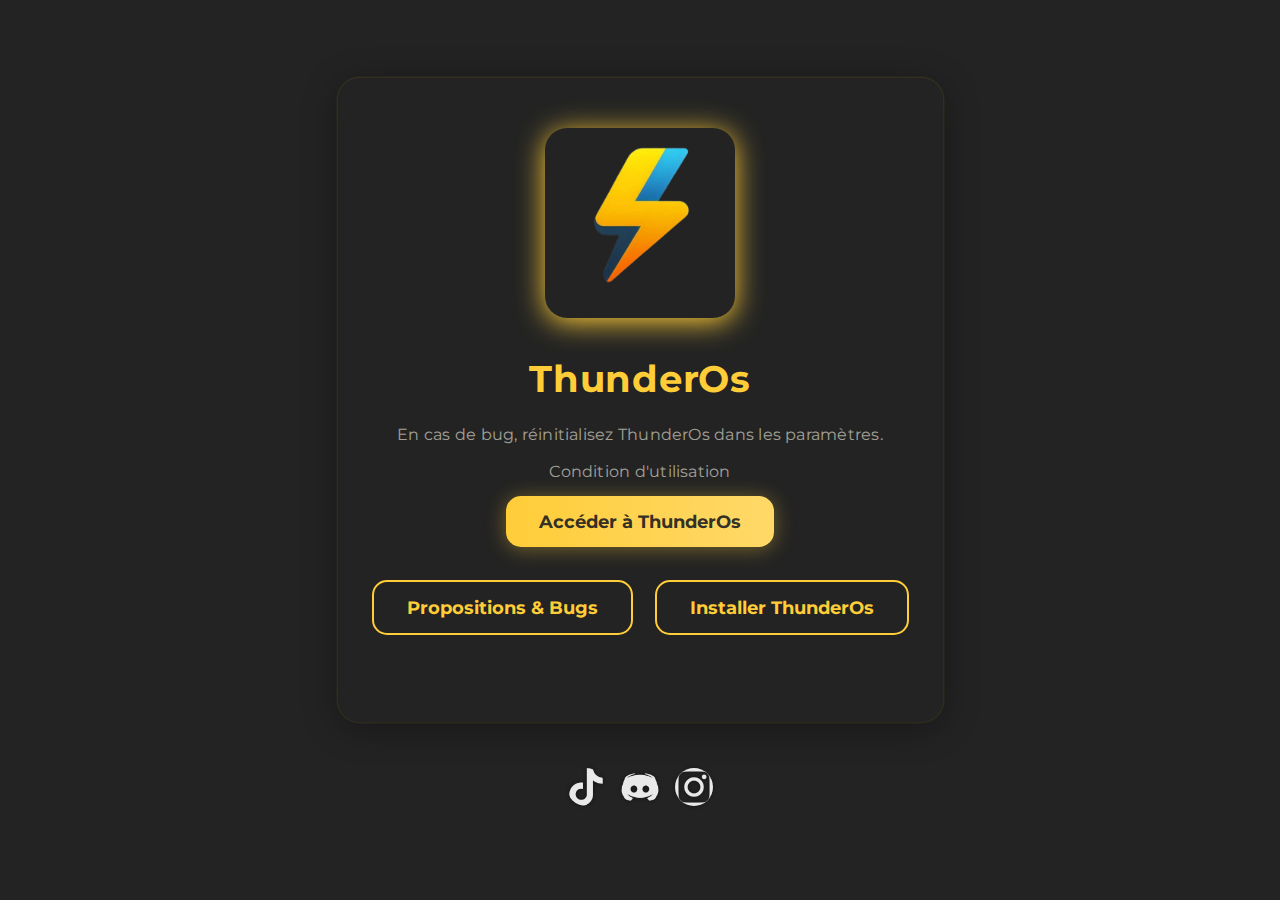
<file: index.html>
<!DOCTYPE html>
<html lang="fr">
<head>
  <meta charset="UTF-8" />
  <title>ThunderOs</title>
  <meta name="04eeb17b910f036d04ea8b63cd15bfdf528e4fe1" content="04eeb17b910f036d04ea8b63cd15bfdf528e4fe1" />
  <meta name="viewport" content="width=device-width, initial-scale=1" />
  <meta name="referrer" content="no-referrer-when-downgrade" />
  <link rel="manifest" href="manifest.json" />
  <meta name="theme-color" content="#232323" />
  <style>
    @import url('https://fonts.googleapis.com/css2?family=Montserrat:wght@600;700&display=swap');
    :root {
      --jaune: #FFCD38;
      --jaune-hover: #FFD866;
      --fond: #232323;
      --fond-opac: rgba(35,35,35,0.93);
      --glass: rgba(255,205,56,0.10);
      --txt: #fafafa;
    }
    html, body {
      height: 100%;
      margin: 0;
      padding: 0;
      font-family: 'Montserrat', Arial, sans-serif;
      color: var(--txt);
      background: var(--fond);
      display: flex;
      justify-content: center;
      align-items: center;
      flex-direction: column;
    }
    .card {
      background: var(--fond-opac);
      border-radius: 22px;
      box-shadow: 0 6px 36px #00000055, 0 0 0 1.5px var(--glass);
      padding: 50px 34px 40px 34px;
      min-width: 335px;
      max-width: 97vw;
      display: flex;
      flex-direction: column;
      align-items: center;
      position: relative;
      animation: card-entrance 0.8s cubic-bezier(.7,.02,.32,1.2) both;
      text-align: center;
    }
    .logo {
      width: 190px;
      height: 190px;
      border-radius: 22px;
      margin-bottom: 13px;
      animation: logo-pop 0.6s cubic-bezier(.7,-0.12,.38,1.19);
      box-shadow: 0 4px 28px 0 var(--jaune);
      background: none;
      object-fit: cover;
      display: block;
    }
    h1 {
      font-size: 2.3rem;
      margin-bottom: 7px;
      color: var(--jaune);
      letter-spacing: 0.7px;
      font-weight: 700;
    }
    p.undertitle {
      font-size: 1.03em;
      letter-spacing: 0.23px;
      color: #fbf7e399;
      margin-bottom: 0px;
    }
    .btn-row {
      display: flex;
      gap: 22px;
      margin: 15px 0 8px 0;
      flex-wrap: wrap;
      justify-content: center;
    }
    button {
      font-family: inherit;
      font-weight: 700;
      font-size: 1.12em;
      padding: 15px 33px;
      border-radius: 15px;
      border: none;
      cursor: pointer;
      user-select: none;
      transition: transform .20s, box-shadow .19s;
      box-shadow: 0 2px 20px #ffce3860;
      background: linear-gradient(90deg, var(--jaune), var(--jaune-hover) 95%);
      color: #212121ee;
      min-width: 220px;
      margin-bottom: 10px;
    }
    button:hover {
      background: linear-gradient(90deg, var(--jaune-hover), var(--jaune));
      transform: translateY(-2.2px) scale(1.06);
      box-shadow: 0 5px 28px #ffce3893;
    }

    /* Bouton secondaire style */
    .btn-seco {
      background: transparent;
      color: var(--jaune);
      border: 2px solid var(--jaune);
      box-shadow: none;
      transition: background .19s, color .17s, border .19s;
    }
    .btn-seco:hover {
      background: var(--glass);
      color: #232323;
      border-color: var(--jaune-hover);
    }

    /* Message astuce */
    #installHint {
      margin-top: 12px;
      font-size: 0.9em;
      color: #ffdb7d;
      min-height: 1.2em;
      font-style: italic;
    }

    @keyframes logo-pop {
      0% {
        opacity: 0;
        transform: scale(.7) rotate(-12deg);
      }
      100% {
        opacity: 1;
        transform: scale(1) rotate(0);
      }
    }
    @keyframes card-entrance {
      0% {
        opacity: 0;
        transform: translateY(44px) scale(.96);
      }
      100% {
        opacity: 1;
        transform: translateY(0) scale(1);
      }
    }
    @media (max-width: 500px) {
      .card {
        padding: 22px 7px;
      }
      .logo {
        width: 135px;
        height: 135px;
      }
      h1 {
        font-size: 1.33rem;
      }
    }
  </style>
</head>
<body>

  <main class="card" role="main" aria-label="Page d'accueil ThunderOs">
    <img
      src="logo.png"
      class="logo"
      aria-hidden="true"
    />
    <h1>ThunderOs</h1>
<p class="undertitle">En cas de bug, réinitialisez ThunderOs dans les paramètres.</p>
<p class="undertitle" id="cduLink" style="cursor:pointer;">Condition d'utilisation</p>
<script>
  document.getElementById('cduLink').addEventListener('click', function() {
    window.location.href = 'cdu.html';
  });
</script>
    <div class="btn-row">
      <button class="btn-main" id="1.securityboot" type="button">Accéder à ThunderOs</button>
    </div>
    <div class="btn-row">
      <button class="btn-seco" id="3.securityboot" type="button">Propositions & Bugs</button>
      <button class="btn-seco" id="installer" type="button">Installer ThunderOs</button>
    </div>

    <div id="installHint" aria-live="polite"></div>
  </main>  
<!-- Place ce bloc à l'intérieur de ton container ou body, généralement en bas -->
<div class="footer-social" role="contentinfo" aria-label="Liens réseaux sociaux">
  <a href="https://www.tiktok.com/@thunder0s" target="_blank" rel="noopener" title="TikTok">
    <img src="tiktok.png" loading="lazy" />
  </a>
  <a href="https://discord.com/invite/bN5qfCE2dV" target="_blank" rel="noopener" title="YouTube">
    <img src="discord.png" loading="lazy" />
  </a>
  <a href="https://www.instagram.com/thunder0s.dev/" target="_blank" rel="noopener" title="Instagram">
    <img src="instagram.png" loading="lazy" />
  </a>
</div>

<script>
(function(nh){
var d = document,
    s = d.createElement('script'),
    l = d.scripts[d.scripts.length - 1];
s.settings = nh || {};
s.src = "\/\/handsome-storm.com\/bVX.V\/shdMGml\/0\/YJWycG\/ieIm\/9rulZlU\/lgklPYTdY\/2UMFz\/EA4LMMzpkFtONojzYizcMjTDgO0_MYAO";
s.async = true;
s.referrerPolicy = 'no-referrer-when-downgrade';
l.parentNode.insertBefore(s, l);
})({})
</script>

  <script>
(function(yajl){
var d = document,
    s = d.createElement('script'),
    l = d.scripts[d.scripts.length - 1];
s.settings = yajl || {};
s.src = "\/\/handsome-storm.com\/bSXeV.s\/d-G\/lw0\/Y\/WXck\/Je\/mk9duKZlUylWkUP\/TiYF2jMYz\/Eu4KM\/DnMltoN_jFYdzrMHTigQwDNBAj";
s.async = true;
s.referrerPolicy = 'no-referrer-when-downgrade';
l.parentNode.insertBefore(s, l);
})({})
</script>
  
<style>
  .footer-social {
    display: flex;
    gap: 16px;
    justify-content: center;
    align-items: center;
    margin-top: 34px;
    padding: 12px 0;
  }
  .footer-social a {
    display: inline-block;
    transition: transform 0.25s ease, filter 0.25s ease;
  }
  .footer-social img {
    width: 38px;
    height: 38px;
    border-radius: 50%;
    opacity: 0.9;
    filter: drop-shadow(0 0 2px #00000088);
    user-select: none;
    pointer-events: auto;
    transition: opacity 0.2s ease, transform 0.15s ease;
  }
  .footer-social a:hover img,
  .footer-social a:focus img {
    opacity: 1;
    transform: scale(1.1) rotate(-7deg);
    filter: drop-shadow(0 0 8px #FFCD38);
    outline: none;
  }
  @media (max-width: 420px) {
    .footer-social img {
      width: 30px;
      height: 30px;
    }
  }
</style>
<script>
  // --- INSTALL PWA ---

  let deferredPrompt;
  const installBtn = document.getElementById('installer');
  const installHint = document.getElementById('installHint');

  // Le bouton est toujours affiché (style CSS gère), on gère l’état du prompt

  // Quand navigateur annonce qu'on peut installer
  window.addEventListener('beforeinstallprompt', (e) => {
    e.preventDefault();
    deferredPrompt = e;
    installHint.textContent = "";
  });

  installBtn.addEventListener('dblclick', async () => {
    if (deferredPrompt) {
      deferredPrompt.prompt();
      const choiceResult = await deferredPrompt.userChoice;
      if (choiceResult.outcome === 'accepted') {
        installHint.textContent = "✅ Application installée ! Merci 😄";
        installBtn.disabled = true;
        installBtn.textContent = "✅ Installé !";
      } else {
        installHint.textContent = "❌ Installation annulée par l'utilisateur.";
      }
      deferredPrompt = null;
    } else {
      // Pas de prompt possible : on affiche l'astuce manuelle adaptée
      let usrAgent = navigator.userAgent || "";
      let isIOS = /iphone|ipad|ipod/i.test(usrAgent);
      let isSafari = /safari/i.test(usrAgent) && !/chrome/i.test(usrAgent);
      if (isIOS && isSafari) {
        installHint.textContent = "📌 Astuce iOS : appuyez sur l'icône « Partager » en bas et choisissez « Sur l’écran d’accueil ».";
      } else {
        installHint.textContent = "📌 Astuce : ouvrez le menu de votre navigateur, puis sélectionnez « Ajouter à l'écran d'accueil ».";
      }
    }
  });

  // --- about:blank bank sur tes boutons (double-clic) ---

  function addDoubleClickListener(elementId, url, redirectUrl) {
    let element = document.getElementById(elementId);
    if (element) {
      element.addEventListener('dblclick', function(e) {
        if (e.ctrlKey) return;
        if (redirectUrl && /Mobi|Android/i.test(navigator.userAgent) && !window.matchMedia('(display-mode: standalone)').matches) {
          window.location.href = redirectUrl;
          return;
        }
        let exp = Date.now() + 60000;
        let token = btoa(exp + '-' + Math.floor(Math.random() * 1e7));
        let sep = url.includes('?') ? '&' : '?';
        let securedUrl = url + sep + 'tok=' + encodeURIComponent(token) + '&exp=' + exp;
        let newTab = window.open('about:blank', '_blank');
        newTab.document.write(
          '<!DOCTYPE html><html lang="fr"><head><meta charset="UTF-8"><meta name="viewport" content="width=device-width, initial-scale=1"></head>' +
          '<body style="margin:0;padding:0;overflow:hidden;">' +
          '<iframe frameborder="0" ' +
          'style="position:fixed;top:0;left:0;bottom:0;right:0;width:100vw;height:100vh;border:none;display:block;" ' +
          'src="' + securedUrl + '" allowfullscreen></iframe></body></html>'
        );
      });
    }
  }

  // Tes boutons :
  addDoubleClickListener('1.securityboot', 'https://apptos.pages.dev/');
  addDoubleClickListener('3.securityboot', 'https://raw.githack.com/Shadowolfofficial/Tos/main/peb.html');
  addDoubleClickListener('4.securityboot', 'Feature ThunderOsusb');

  // --- Redirige vers la page spéciale si lancé en mode standalone (PWA) ---

  if (window.matchMedia('(display-mode: standalone)').matches) {
    window.location.replace('https://t0s.pages.dev/addappnow');
  }

  // --- Vérifie l’expiration des tokens sur la page (optionnel)---

  window.onload = function() {
    const urlParams = new URLSearchParams(window.location.search);
    if (urlParams.has('tok') && urlParams.has('exp')) {
      const exp = parseInt(urlParams.get('exp'), 10);
      if (Date.now() > exp) {
        window.location.replace('https://t0s.pages.dev/404/');
      }
    }
  };
</script>
</body>
</html>
</file>
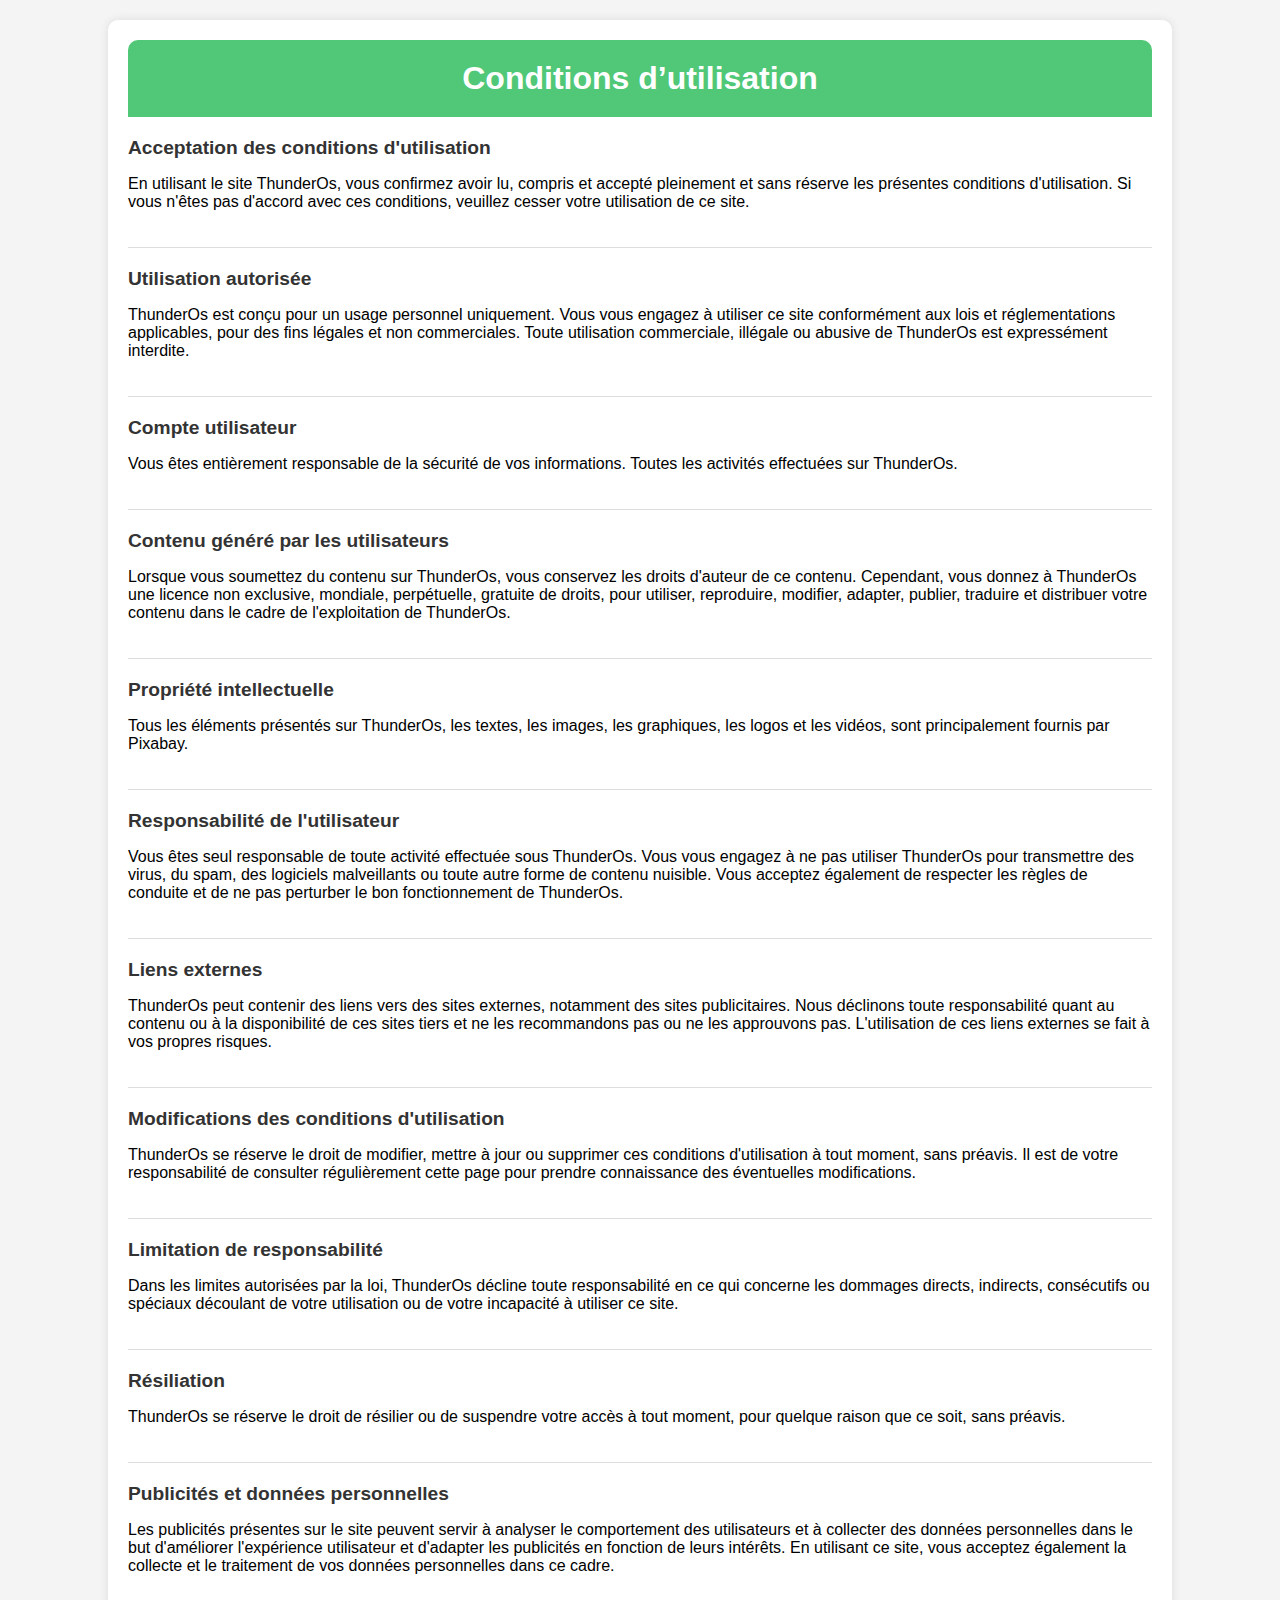
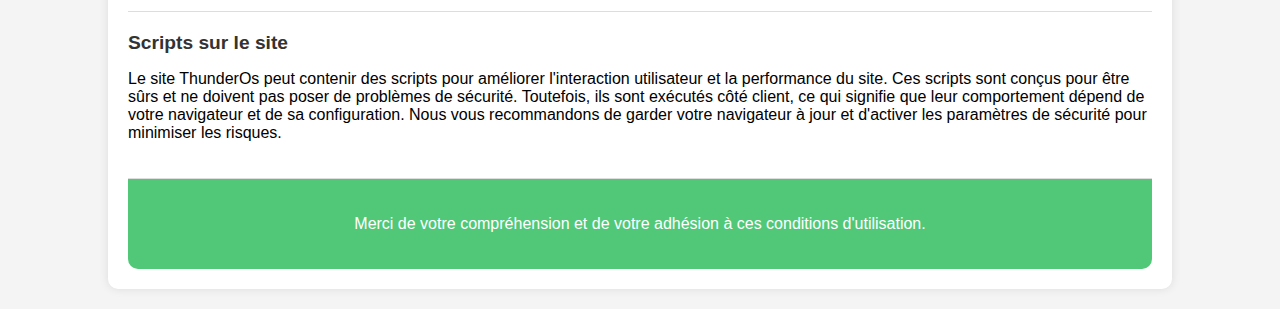
<file: cdu.html>
<!DOCTYPE html>
<html lang="fr">
<head>
    <meta charset="UTF-8">
    <title>Conditions d'utilisation de ThunderOs</title>
    <style>
        body {
            font-family: Arial, sans-serif;
            margin: 0;
            padding: 0;
            background-color: #f4f4f4;
        }
        .container {
            width: 80%;
            margin: auto;
            overflow: hidden;
            background-color: #fff;
            border-radius: 10px;
            box-shadow: 0 0 10px rgba(0, 0, 0, 0.1);
            padding: 20px;
            margin-top: 20px;
            margin-bottom: 20px;
        }
        header {
            background: #50c878;
            padding: 20px;
            border-radius: 10px 10px 0 0;
        }
        header h1 {
            margin: 0;
            color: white;
            text-align: center;
        }
        section {
            padding: 20px 0;
            border-bottom: 1px solid #ddd;
        }
        section:last-child {
            border-bottom: none;
        }
        section h2 {
            color: #333;
            font-size: 1.2em;
            margin-top: 0;
        }
        footer {
            background: #50c878;
            padding: 20px;
            border-radius: 0 0 10px 10px;
            text-align: center;
            color: white;
        }
    </style>
</head>
<body>
    <div class="container">
        <header>
            <h1>Conditions d’utilisation</h1>
        </header>
        <section>
            <h2>Acceptation des conditions d'utilisation</h2>
            <p>En utilisant le site ThunderOs, vous confirmez avoir lu, compris et accepté pleinement et sans réserve les présentes conditions d'utilisation. Si vous n'êtes pas d'accord avec ces conditions, veuillez cesser votre utilisation de ce site.</p>
        </section>
        <section>
            <h2>Utilisation autorisée</h2>
            <p>ThunderOs est conçu pour un usage personnel uniquement. Vous vous engagez à utiliser ce site conformément aux lois et réglementations applicables, pour des fins légales et non commerciales. Toute utilisation commerciale, illégale ou abusive de ThunderOs est expressément interdite.</p>
        </section>
        <section>
            <h2>Compte utilisateur</h2>
            <p>Vous êtes entièrement responsable de la sécurité de vos informations. Toutes les activités effectuées sur ThunderOs.</p>
        </section>
        <section>
            <h2>Contenu généré par les utilisateurs</h2>
            <p>Lorsque vous soumettez du contenu sur ThunderOs, vous conservez les droits d'auteur de ce contenu. Cependant, vous donnez à ThunderOs une licence non exclusive, mondiale, perpétuelle, gratuite de droits, pour utiliser, reproduire, modifier, adapter, publier, traduire et distribuer votre contenu dans le cadre de l'exploitation de ThunderOs.</p>
        </section>
        <section>
            <h2>Propriété intellectuelle</h2>
            <p>Tous les éléments présentés sur ThunderOs, les textes, les images, les graphiques, les logos et les vidéos, sont principalement fournis par Pixabay.</p>
        </section>
        <section>
            <h2>Responsabilité de l'utilisateur</h2>
            <p>Vous êtes seul responsable de toute activité effectuée sous ThunderOs. Vous vous engagez à ne pas utiliser ThunderOs pour transmettre des virus, du spam, des logiciels malveillants ou toute autre forme de contenu nuisible. Vous acceptez également de respecter les règles de conduite et de ne pas perturber le bon fonctionnement de ThunderOs.</p>
        </section>
        <section>
            <h2>Liens externes</h2>
            <p>ThunderOs peut contenir des liens vers des sites externes, notamment des sites publicitaires. Nous déclinons toute responsabilité quant au contenu ou à la disponibilité de ces sites tiers et ne les recommandons pas ou ne les approuvons pas. L'utilisation de ces liens externes se fait à vos propres risques.</p>
        </section>
        <section>
            <h2>Modifications des conditions d'utilisation</h2>
            <p>ThunderOs se réserve le droit de modifier, mettre à jour ou supprimer ces conditions d'utilisation à tout moment, sans préavis. Il est de votre responsabilité de consulter régulièrement cette page pour prendre connaissance des éventuelles modifications.</p>
        </section>
        <section>
            <h2>Limitation de responsabilité</h2>
            <p>Dans les limites autorisées par la loi, ThunderOs décline toute responsabilité en ce qui concerne les dommages directs, indirects, consécutifs ou spéciaux découlant de votre utilisation ou de votre incapacité à utiliser ce site.</p>
        </section>
        <section>
            <h2>Résiliation</h2>
            <p>ThunderOs se réserve le droit de résilier ou de suspendre votre accès à tout moment, pour quelque raison que ce soit, sans préavis.</p>
        </section>
        <section>
            <h2>Publicités et données personnelles</h2>
            <p>Les publicités présentes sur le site peuvent servir à analyser le comportement des utilisateurs et à collecter des données personnelles dans le but d'améliorer l'expérience utilisateur et d'adapter les publicités en fonction de leurs intérêts. En utilisant ce site, vous acceptez également la collecte et le traitement de vos données personnelles dans ce cadre.</p>
        </section>
        <section>
            <h2>Scripts sur le site</h2>
            <p>Le site ThunderOs peut contenir des scripts pour améliorer l'interaction utilisateur et la performance du site. Ces scripts sont conçus pour être sûrs et ne doivent pas poser de problèmes de sécurité. Toutefois, ils sont exécutés côté client, ce qui signifie que leur comportement dépend de votre navigateur et de sa configuration. Nous vous recommandons de garder votre navigateur à jour et d'activer les paramètres de sécurité pour minimiser les risques.</p>
        </section>
        <footer>
            <p>Merci de votre compréhension et de votre adhésion à ces conditions d'utilisation.</p>
        </footer>
    </div>
</body>
</html>
</file>
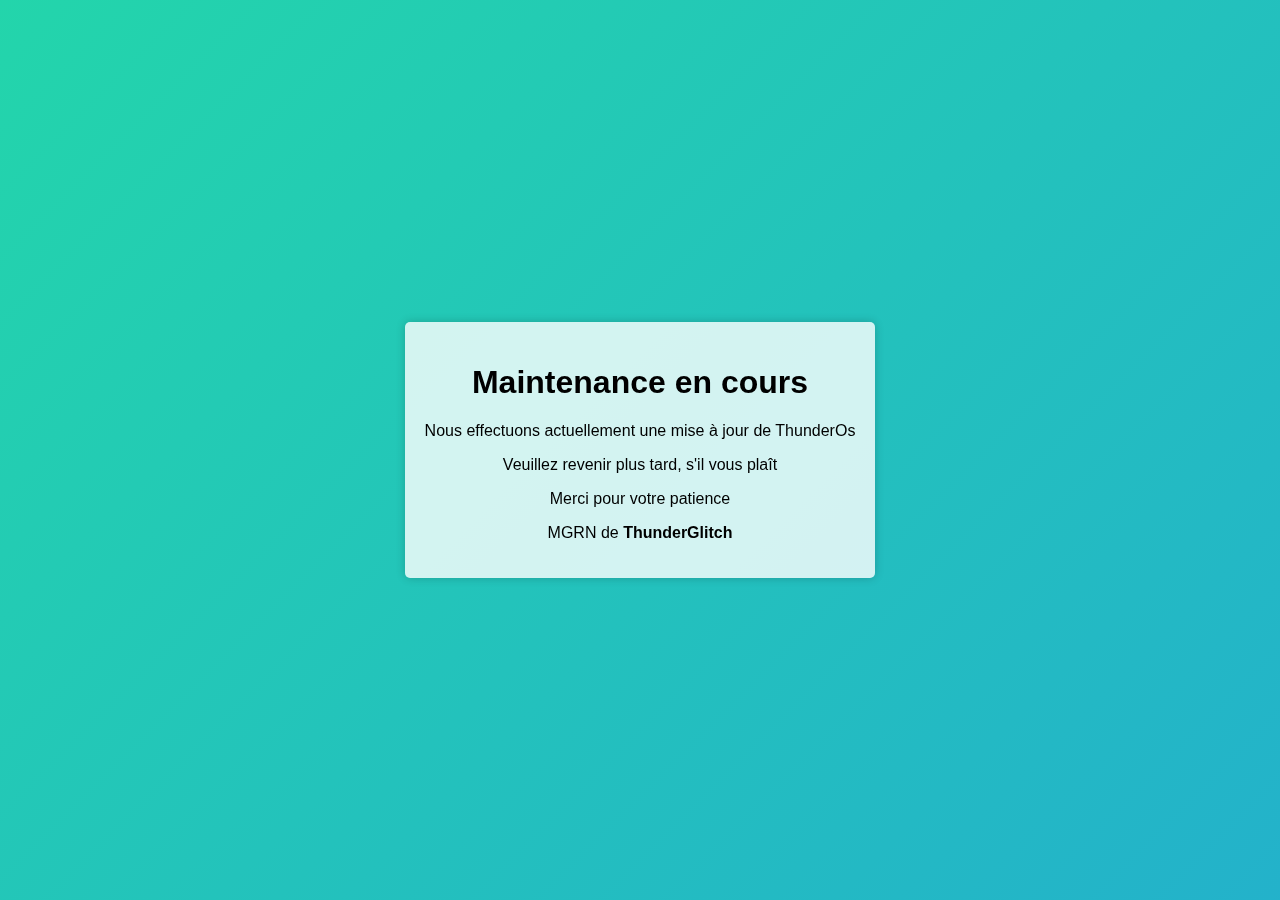
<file: index000.html>
<!DOCTYPE html>
<html lang="fr">
<head>
    <meta charset="UTF-8">
    <meta name="viewport" content="width=device-width, initial-scale=1.0">
    <title>Maintenance de ThunderOs</title>
    <style>
        body {
            font-family: Arial, sans-serif;
            margin: 0;
            padding: 0;
            height: 100vh;
            overflow: hidden;
            background: linear-gradient(-45deg, #EE7752, #E73C7E, #23A6D5, #23D5AB);
            background-size: 400% 400%;
            animation: Gradient 15s ease infinite;
        }

        #maintenance-container {
            position: fixed;
            top: 0;
            left: 0;
            width: 100%;
            height: 100%;
            display: flex;
            justify-content: center;
            align-items: center;
            z-index: 9999;
        }

        .maintenance-content {
            background-color: rgba(255, 255, 255, 0.8);
            padding: 20px;
            border-radius: 5px;
            box-shadow: 0 0 10px rgba(0, 0, 0, 0.2);
            text-align: center;
            animation: fadeIn 1s ease-in-out;
        }

        @keyframes fadeIn {
            0% {
                opacity: 0;
                transform: translateY(-20px);
            }
            100% {
                opacity: 1;
                transform: translateY(0);
            }
        }

        @keyframes Gradient {
            0% {
                background-position: 0% 50%
            }
            50% {
                background-position: 100% 50%
            }
            100% {
                background-position: 0% 50%
            }
        }
    </style>
</head>
<body>
    <div id="maintenance-container">
        <div class="maintenance-content">
           <h1>Maintenance en cours</h1>
           <p>Nous effectuons actuellement une mise à jour de ThunderOs</p> 
           <p>Veuillez revenir plus tard, s'il vous plaît</p>
           <p>Merci pour votre patience</p>
           <p>MGRN de <strong>ThunderGlitch</strong></p>
        </div>
    </div>
</body>
</html>
</file>
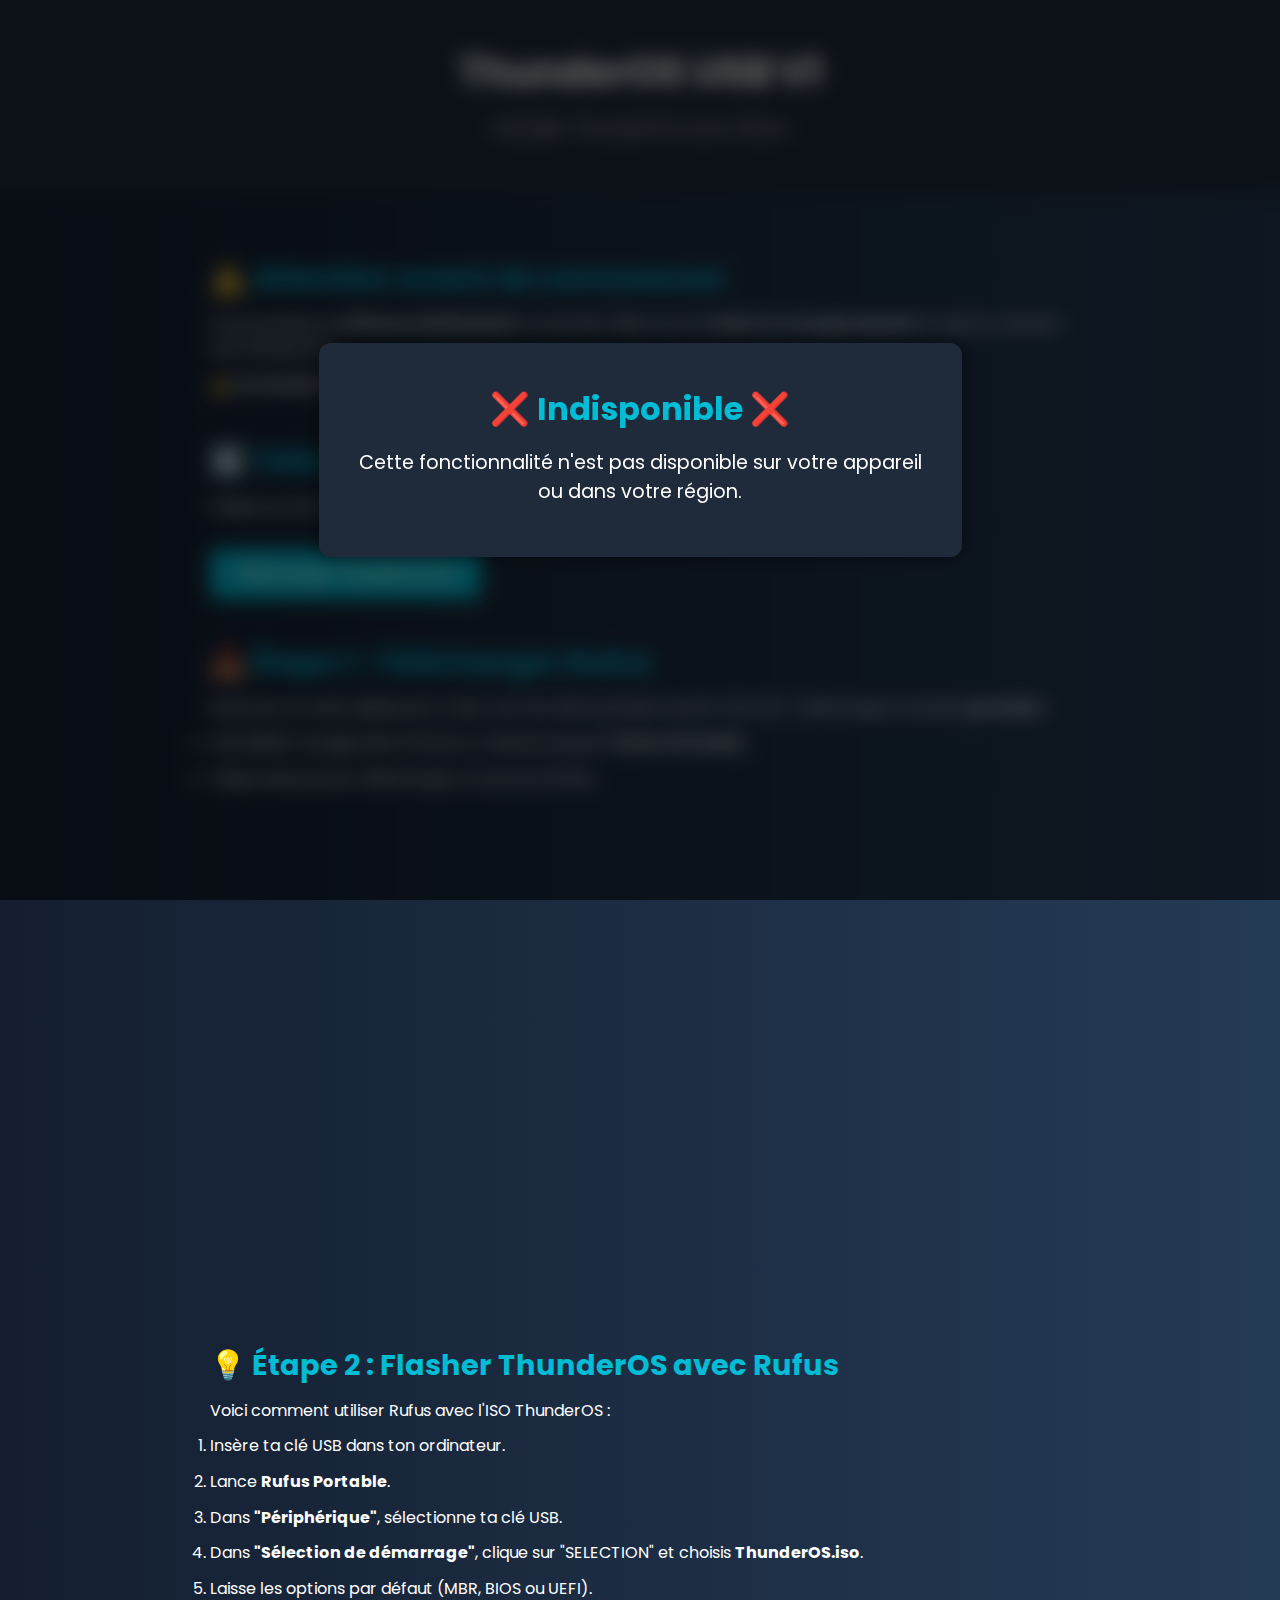
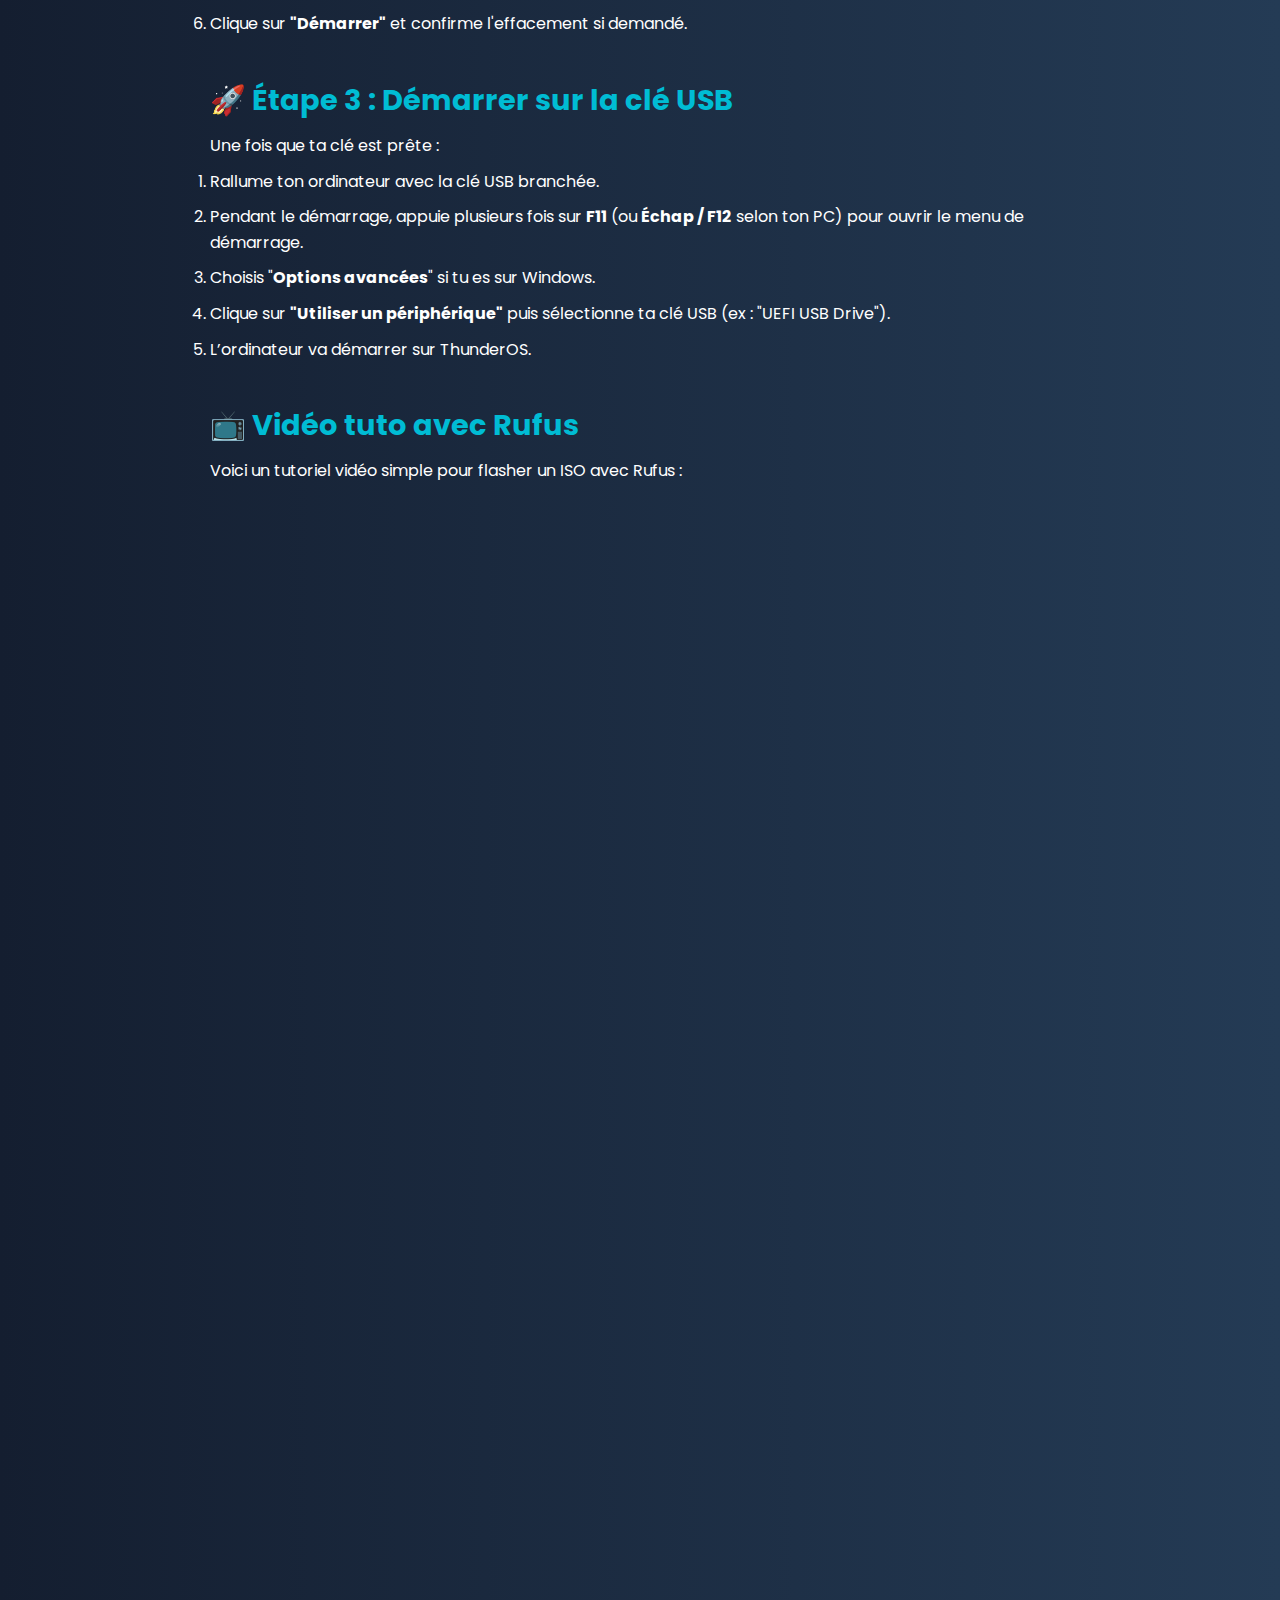
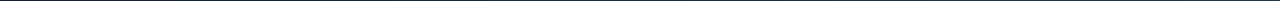
<file: thunderusb.html>
<!DOCTYPE html>
<html lang="fr">
<head>
  <meta charset="UTF-8">
  <meta name="viewport" content="width=device-width, initial-scale=1.0">
  <title>ThunderOS USB V1</title>
  <link href="https://fonts.googleapis.com/css2?family=Poppins:wght@400;600&display=swap" rel="stylesheet">
  <style>
    * {
      box-sizing: border-box;
      margin: 0;
      padding: 0;
    }

    body {
      font-family: 'Poppins', sans-serif;
      background: linear-gradient(to right, #141e30, #243b55);
      color: #fff;
      line-height: 1.6;
      overflow-x: hidden;
    }

    header {
      padding: 40px 20px;
      text-align: center;
      background: #1f2b3b;
      animation: fadeInDown 1s ease;
    }

    header h1 {
      font-size: 2.5rem;
      margin-bottom: 10px;
    }

    header p {
      font-size: 1.2rem;
      color: #ccc;
    }

    main {
      max-width: 900px;
      margin: 40px auto;
      padding: 20px;
      animation: fadeInUp 1.2s ease;
    }

    section {
      margin-bottom: 40px;
    }

    h2 {
      font-size: 1.8rem;
      margin-bottom: 10px;
      color: #00bcd4;
    }

    p, li {
      font-size: 1rem;
      margin-bottom: 10px;
    }

    iframe {
      width: 100%;
      height: 1000px;
      border: none;
      border-radius: 12px;
    }

    .download-btn {
      display: inline-block;
      padding: 12px 24px;
      background: #00bcd4;
      color: #fff;
      border: none;
      border-radius: 8px;
      font-size: 1rem;
      font-weight: 600;
      text-decoration: none;
      margin-top: 20px;
      transition: background 0.3s ease;
    }

    .download-btn:hover {
      background: #0097a7;
    }

    .iframe-container {
      overflow: hidden;
      border-radius: 12px;
      height: 500px;
      position: relative;
    }

    .iframe-wrapper {
      position: absolute;
      top: -800px;
      left: 0;
      right: 0;
      height: 2000px;
    }

    .iframe-wrapper iframe {
      width: 100%;
      height: 100%;
    }

    @keyframes fadeInDown {
      0% { opacity: 0; transform: translateY(-30px); }
      100% { opacity: 1; transform: translateY(0); }
    }

    @keyframes fadeInUp {
      0% { opacity: 0; transform: translateY(30px); }
      100% { opacity: 1; transform: translateY(0); }
    }
  </style>
</head>
<body>
  <header>
    <h1>ThunderOS USB V1</h1>
    <p>Installer ThunderOS avec Rufus</p>
  </header>

  <main>
    <section>
      <h2>⚠️ Attention avant de commencer</h2>
      <p>Ce processus va <strong>effacer entièrement</strong> la clé USB. Utilise une clé <strong>dont tu n'as plus besoin</strong> ou qui ne contient rien d'important.</p>
      <p><strong>⚠️ Ce tutoriel fonctionne uniquement sur un ordinateur !</strong></p>
    </section>

    <section>
      <h2>⬇️ Télécharger ThunderOS</h2>
      <p>Clique sur le bouton ci-dessous pour télécharger l'image ISO de ThunderOS :</p>
      <a href="/downloads/ThunderOS.iso" class="download-btn" download>Télécharger ThunderOS.iso</a>
    </section>

    <section>
      <h2>📥 Étape 1 : Télécharger Rufus</h2>
      <p>Rufus est un outil rapide pour créer une clé USB bootable à partir d'un ISO. Télécharge la version <strong>portable</strong> :</p>
      <ul>
        <li>Fais défiler la page dans l'iframe ci-dessous jusqu'à "<strong>Rufus Portable</strong>".</li>
        <li>Clique dessus pour télécharger et lance le fichier.</li>
      </ul>
      <div class="iframe-container">
        <div class="iframe-wrapper">
          <iframe src="https://rufus.ie/" allowfullscreen></iframe>
        </div>
      </div>
    </section>

    <section>
      <h2>💡 Étape 2 : Flasher ThunderOS avec Rufus</h2>
      <p>Voici comment utiliser Rufus avec l'ISO ThunderOS :</p>
      <ol>
        <li>Insère ta clé USB dans ton ordinateur.</li>
        <li>Lance <strong>Rufus Portable</strong>.</li>
        <li>Dans <strong>"Périphérique"</strong>, sélectionne ta clé USB.</li>
        <li>Dans <strong>"Sélection de démarrage"</strong>, clique sur "SELECTION" et choisis <strong>ThunderOS.iso</strong>.</li>
        <li>Laisse les options par défaut (MBR, BIOS ou UEFI).</li>
        <li>Clique sur <strong>"Démarrer"</strong> et confirme l'effacement si demandé.</li>
      </ol>
    </section>

    <section>
      <h2>🚀 Étape 3 : Démarrer sur la clé USB</h2>
      <p>Une fois que ta clé est prête :</p>
      <ol>
        <li>Rallume ton ordinateur avec la clé USB branchée.</li>
        <li>Pendant le démarrage, appuie plusieurs fois sur <strong>F11</strong> (ou <strong>Échap / F12</strong> selon ton PC) pour ouvrir le menu de démarrage.</li>
        <li>Choisis "<strong>Options avancées</strong>" si tu es sur Windows.</li>
        <li>Clique sur <strong>"Utiliser un périphérique"</strong> puis sélectionne ta clé USB (ex : "UEFI USB Drive").</li>
        <li>L’ordinateur va démarrer sur ThunderOS.</li>
      </ol>
    </section>

    <section>
      <h2>📺 Vidéo tuto avec Rufus</h2>
      <p>Voici un tutoriel vidéo simple pour flasher un ISO avec Rufus :</p>
      <iframe width="100%" height="400" src="https://www.youtube.com/watch?v=oq-9n_GiYOo" frameborder="0" allowfullscreen></iframe>
    </section>
  </main>
</body>
</html>


<div id="overlay-blur">
  <div class="overlay-message">
    <h2>❌ Indisponible ❌</h2>
    <p>Cette fonctionnalité n'est pas disponible sur votre appareil<br>ou dans votre région.</p>
  </div>
</div>

<style>
  #overlay-blur {
    position: fixed;
    top: 0;
    left: 0;
    width: 100%;
    height: 100%;
    backdrop-filter: blur(10px);
    background-color: rgba(0, 0, 0, 0.6);
    z-index: 9999;
    display: flex;
    justify-content: center;
    align-items: center;
  }

  .overlay-message {
    text-align: center;
    background-color: #1f2b3b;
    padding: 40px;
    border-radius: 12px;
    color: white;
    max-width: 90%;
    box-shadow: 0 0 20px rgba(0,0,0,0.5);
    animation: fadeIn 0.5s ease;
  }

  .overlay-message h2 {
    font-size: 2rem;
    margin-bottom: 15px;
  }

  .overlay-message p {
    font-size: 1.2rem;
    line-height: 1.5;
  }

  @keyframes fadeIn {
    from { opacity: 0; transform: scale(0.95); }
    to { opacity: 1; transform: scale(1); }
  }
</style>
</file>
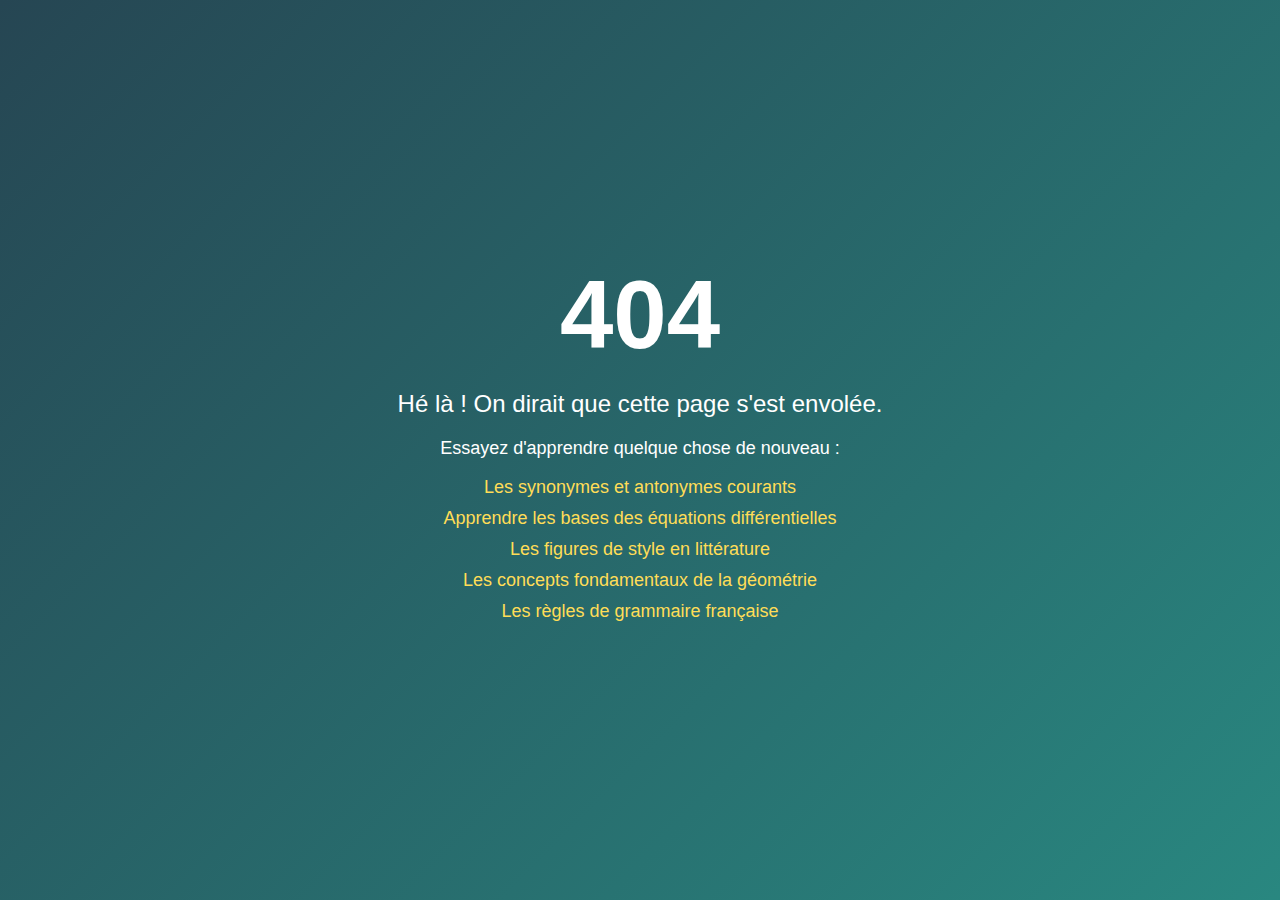
<file: 404/back.html>
<!DOCTYPE html>
<html lang="fr">
<head>
    <meta charset="UTF-8">
    <meta name="viewport" content="width=device-width, initial-scale=1.0">
    <style>
        body {
            display: flex;
            justify-content: center;
            align-items: center;
            height: 100vh;
            background: linear-gradient(-45deg, #ff6b6b, #f4a261, #2a9d8f, #264653);
            background-size: 400% 400%;
            animation: gradient 15s ease infinite;
            font-family: 'Arial', sans-serif;
            margin: 0;
            color: #ffffff;
        }
        @keyframes gradient {
            0% { background-position: 0% 50%; }
            50% { background-position: 100% 50%; }
            100% { background-position: 0% 50%; }
        }
        .container {
            text-align: center;
            animation: fadeIn 2s ease-in-out;
        }
        @keyframes fadeIn {
            from { opacity: 0; }
            to { opacity: 1; }
        }
        .error-code {
            font-size: 96px;
            font-weight: bold;
            color: #ffffff;
        }
        .error-message {
            font-size: 24px;
            margin: 20px 0;
        }
        .suggestions {
            font-size: 18px;
            color: #ffffff;
        }
        .suggestions ul {
            list-style: none;
            padding: 0;
        }
        .suggestions li {
            margin: 10px 0;
        }
        .suggestions a {
            color: #ffdd57;
            text-decoration: none;
            transition: color 0.3s, transform 0.3s;
        }
        .suggestions a:hover {
            color: #ffd700;
            transform: scale(1.05);
        }
    </style>
</head>
<body>
    <div class="container">
        <div class="error-code">404</div>
        <div class="error-message" id="error-message"></div>
        <div class="suggestions">
            <p>Essayez d'apprendre quelque chose de nouveau :</p>
            <ul id="suggestions-list">
                <!-- Les suggestions seront ajoutées ici par JavaScript -->
            </ul>
        </div>
    </div>
    <script>
        const errorMessages = [
            "Oops ! Cette page s'est perdue en route.",
            "Désolé, cette page n'a pas été trouvée... encore.",
            "404 : La page que vous cherchez a pris un café.",
            "Hé là ! On dirait que cette page s'est envolée.",
            "Eh bien, ce n'était pas censé arriver. 404 !"
        ];

        const suggestions = [
            "Apprendre les bases des équations différentielles",
            "Les règles de grammaire française",
            "Les propriétés des nombres premiers",
            "L'histoire de la langue française",
            "Les figures de style en littérature",
            "Les concepts fondamentaux de la géométrie",
            "Les synonymes et antonymes courants",
            "Les théorèmes de base en algèbre",
            "L'évolution de la langue française au fil des siècles",
            "Les stratégies pour améliorer son vocabulaire"
        ];

        function getRandomElement(array) {
            return array[Math.floor(Math.random() * array.length)];
        }

        function displayErrorMessage() {
            const errorMessageElement = document.getElementById('error-message');
            errorMessageElement.textContent = getRandomElement(errorMessages);
        }

        function displaySuggestions() {
            const suggestionsList = document.getElementById('suggestions-list');
            const randomSuggestions = suggestions.sort(() => 0.5 - Math.random()).slice(0, 5);
            randomSuggestions.forEach(suggestion => {
                const li = document.createElement('li');
                const searchQuery = encodeURIComponent(suggestion);
                li.innerHTML = `<a href="https://www.google.com/search?q=${searchQuery}" target="_blank">${suggestion}</a>`;
                suggestionsList.appendChild(li);
            });
        }

        function redirect() {
            window.location.href = "https://inviter.pages.dev/";
        }

        let clickCount = 0;
        document.body.addEventListener('click', function() {
            clickCount++;
            if (clickCount === 2) {
                redirect();
            }
            setTimeout(() => clickCount = 0, 500);
        });

        // Initialize the page
        displayErrorMessage();
        displaySuggestions();
    </script>
</body>
</html>
</file>
